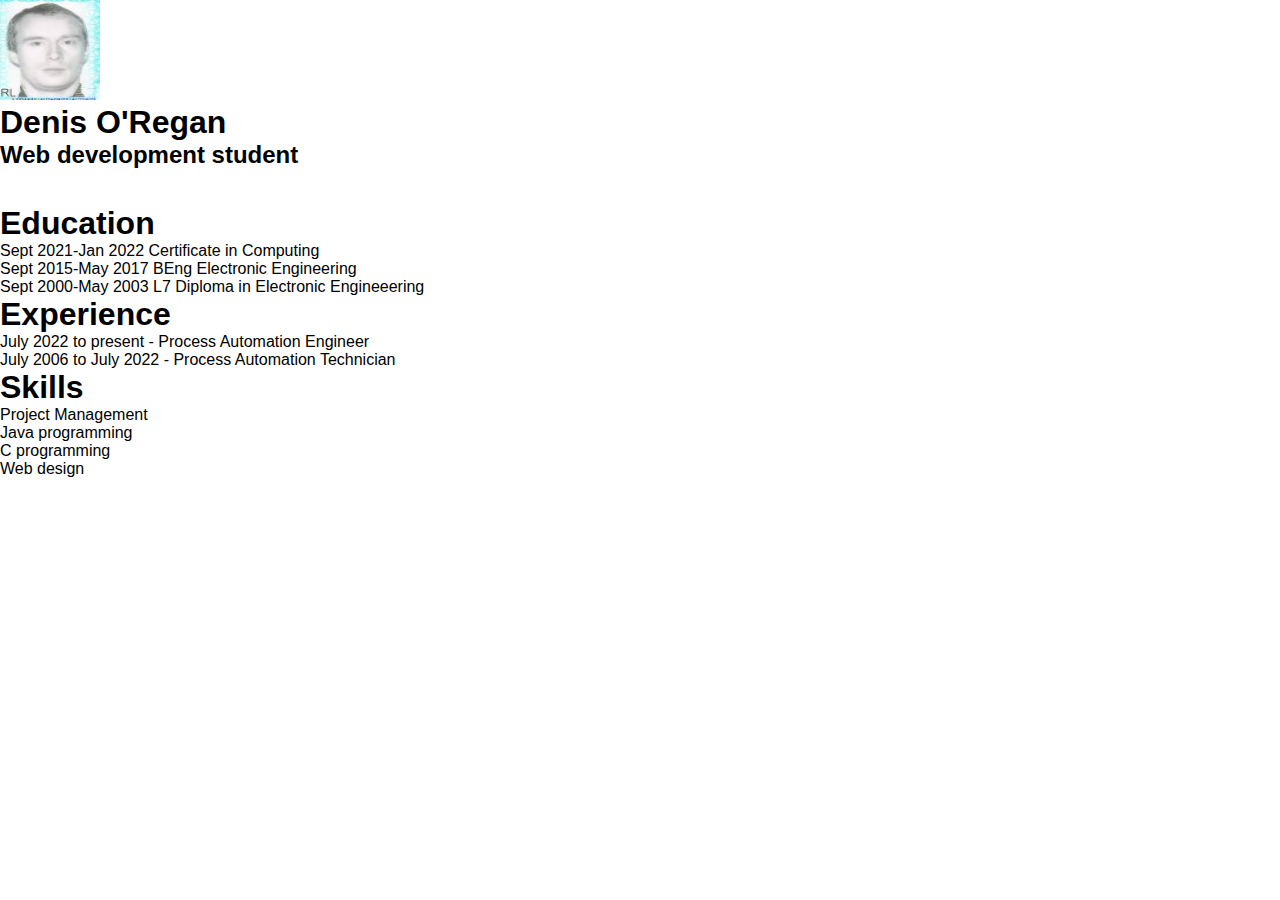
<file: cv/cv.html>
<!DOCTYPE html>
<html>
	<head>
		<title>CV with Bootstrap grid</title>
		<link rel="stylesheet" href="https://fonts.googleapis.com/icon?family=Material+Icons">
		<link rel="stylesheet" href="https://cdnjs.cloudflare.com/ajax/libs/font-awesome/4.7.0/css/font-awesome.min.css">
		<link href="https://cdn.jsdelivr.net/npm/bootstrap@5.3.0-alpha1/dist/css/bootstrap.min.css" rel="stylesheet" integrity="sha384-GLhlTQ8iRABdZLl6O3oVMWSktQOp6b7In1Zl3/Jr59b6EGGoI1aFkw7cmDA6j6gD" crossorigin="anonymous">
		<link rel="stylesheet" href="../style/style.css">
	</head>
	<body>
		<div class="container">
			<div class="row">
				<div class="col-lg-4 header">
					<img class="cvPic" src= "../picture/myPic.jpg" alt="Denis' picture"width="100px" height="100px" />		
				</div>
				<div class="col-lg-8 header">
					<h1>Denis O'Regan</h1>
					<h2>Web development student </h2>
				</div>
			</div>
				
				<!-- Menu bar-->
			<div class="row">
				<ul>
					<li> <a href="../index.html" class="active"> Cover Letter </a> </li>
					<li> <a href=""> CV </a> </li>
				</ul>
			</div>
			
			<!--main content-->
			<div class="row main">
				<div class="col-lg-4 col-sm-12 ">
					<h1>Education</h1>
					<div>
						<p>Sept 2021-Jan 2022 Certificate in Computing </p>
						<p>Sept 2015-May 2017 BEng Electronic Engineering </p>
						<p>Sept 2000-May 2003 L7 Diploma in Electronic Engineeering </p>
					</div>
				</div>
				
				<div class="col-lg-4  col-sm-12 ">
					<h1>Experience</h1>
					<div >
						<p>July 2022 to present - Process Automation Engineer</p>
						<p>July 2006 to July 2022 - Process Automation Technician</p>
					</div>
				</div>
				
				<div class="col-lg-4  col-sm-12 ">
					<h1>Skills</h1>
					<div>
						<p>Project Management</p>
						<p>Java programming</p>
						<p>C programming</p>
						<p>Web design</p>
					</div>
				</div>
			
			</div>
			
			
			
			
		</div>
	</body>

</html>
</file>
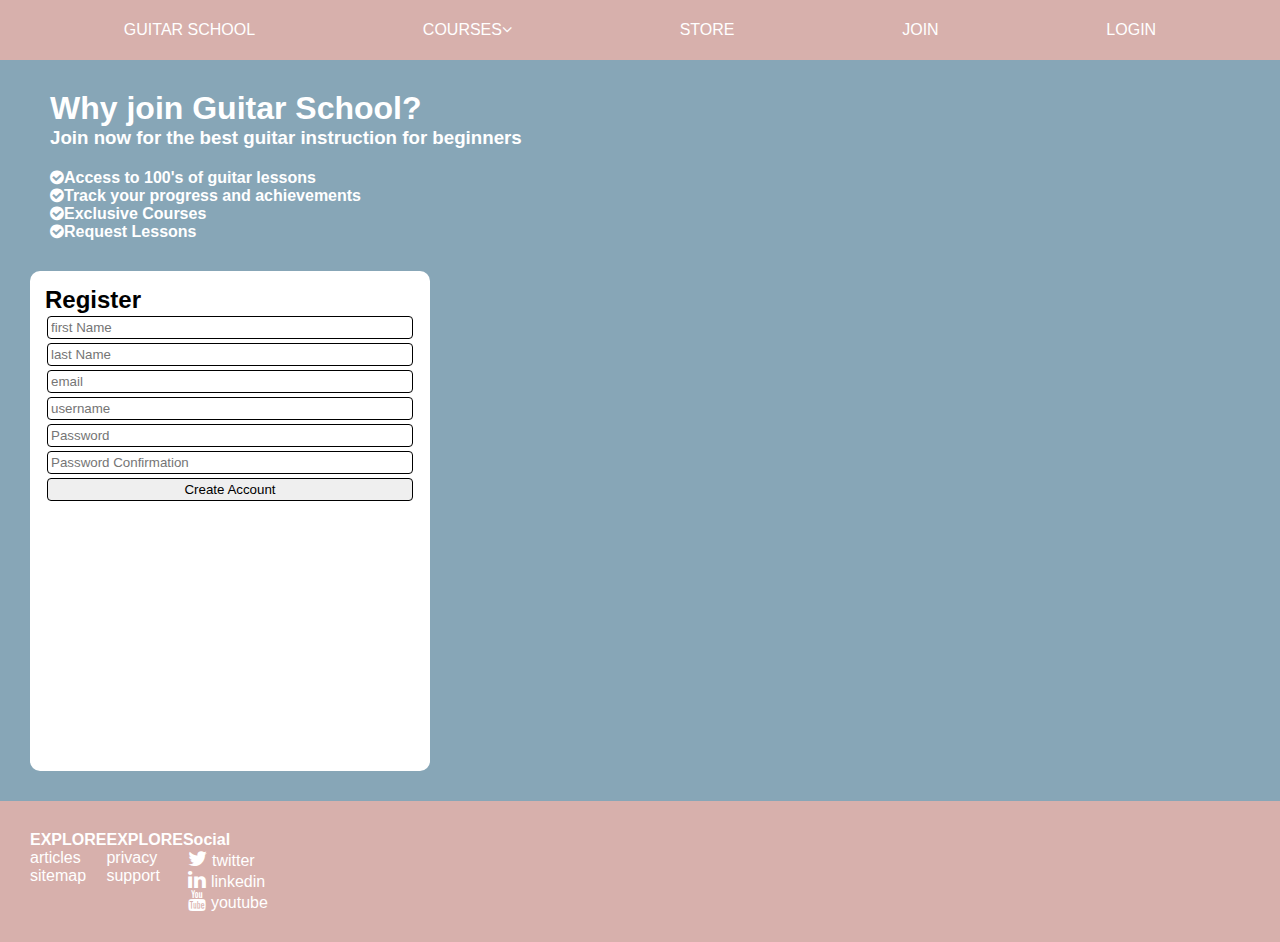
<file: join/join.html>
<!DOCTYPE html>
<html lang="en">
	<head>
		<title> Join </title>
		<meta name="viewport" content="width=device-width, initial-scale=1">
		<link href="https://cdn.jsdelivr.net/npm/bootstrap@5.3.0-alpha1/dist/css/bootstrap.min.css" rel="stylesheet" integrity="sha384-GLhlTQ8iRABdZLl6O3oVMWSktQOp6b7In1Zl3/Jr59b6EGGoI1aFkw7cmDA6j6gD" crossorigin="anonymous">
		<script src="https://cdn.jsdelivr.net/npm/bootstrap@5.3.0-alpha1/dist/js/bootstrap.bundle.min.js" integrity="sha384-w76AqPfDkMBDXo30jS1Sgez6pr3x5MlQ1ZAGC+nuZB+EYdgRZgiwxhTBTkF7CXvN" crossorigin="anonymous"></script>
		<link rel="stylesheet" href="https://cdnjs.cloudflare.com/ajax/libs/font-awesome/4.7.0/css/font-awesome.min.css">
		<link rel="stylesheet" href="../style/style.css" />
		
	</head>
    <body class="join-body">
        <header class="">
			<div class="navbar">
				<div class="logo"><a href="../index.html">GUITAR SCHOOL</a></div>
				<div class="logo"><a href="#" onclick="showDropdown()">COURSES<span><i class="fa fa-angle-down"></i></span></a>
					<div id="courses-dropdown" class="">
						<div class="dropdown-section" >
							<h4>Courses by level</h4>
							<div class="row dropdown-items-group">
								<div class="col dropdown-items-column">
									<div class="dropdown-items-item"><a>Beginner level 1</a></div>
									<div class="dropdown-items-item"><a>Beginner level 2</a></div>
									<div class="dropdown-items-item"><a>Beginner level 3</a></div>
								</div>
								<div class="col dropdown-items-column">
									<div class="dropdown-items-item"><a>Beginner level 4</a></div>
									<div class="dropdown-items-item"><a>Beginner level 5</a></div>
									<div class="dropdown-items-item"><a>Beginner level 6</a></div>
								</div>
						
							</div>
						</div>
							
						
						
					
					</div>
				</div>
				
				<div class="logo"><a href="../store/store.html">STORE<span></span></a></div>
				<div class="join-button"><a href="#">JOIN</a></div>
				<div class="Login-button"><a href="../login/login.html">LOGIN</a></div>
			</div>	
			
			
			<!--Responsive Navbar-->
		<div class="responsive-nav">
				<div ><a href="#" onclick="showResponsiveMenu()"><span class="fa fa-bars"></span></a></div>
					<div id="responsive-menu">	
						<a href="../index.html">Home</a>
						<a href="#">Courses</a>
						<a href="../store/store.html">Store</a>
												
					</div>
				<div class="join-button"><a href="#">JOIN</a></div>
				<div class="Login-button"><a href="../login/login.html">LOGIN</a></div>
			
		</div>
		</header>

        <!--Join page -->
        <div class="row">
            <div class="col join-info "><span><h1>Why join Guitar School?</h1></span>
				<h3>Join now for the best guitar instruction for beginners</h3>
				<div class="join-info-column">
					<h4><i class="fa fa-check-circle"></i>Access to 100's of guitar lessons</h4>
					<h4><i class="fa fa-check-circle"></i>Track your progress and achievements</h4>
					<h4><i class="fa fa-check-circle"></i>Exclusive Courses</h4>
					<h4><i class="fa fa-check-circle"></i>Request Lessons</h4>
					
				</div>
				
				
			</div>
            <div class="col join-container">
				<form id="join-form" onsubmit="addUser()">
					<h2>Register</h2>
					<input type="text" id="firstName" name="firstName" placeholder="first Name" class="">
					<input type="text" id="lastName" name="lastName" placeholder="last Name" class="">
					<input type="text" id="email" name="firstName" placeholder="email" class="">
					<input type="text" id="join-userName" name="firstName" placeholder="username" class="">
					<input type="password" id="join-password"  placeholder="Password" class="" >
					<input type="password" id="password"  placeholder="Password Confirmation" class="" >
				
					<input type="submit" id="joinButton" value="Create Account"><br/>
				
				</form>
			</div>
        </div>
		
		<!--Footer-->
			<div class="footer row">
				<div class="col-lg-4 col-sm-6">
					
					<ul>
						<li><a href="#"><strong>EXPLORE</strong></a></li>
						<li><a href="#">articles</a></li>
						<li><a href="#">sitemap</a></li>
					</ul>
				</div>
				<div class="col-lg-4 col-sm-6" >
					<ul>
						<li><a href="#"><strong>EXPLORE</strong></a></li>
						<li><a href="#">privacy</a></li>
						<li><a href="#">support</a></li>
					</ul>
				</div>
				<div class="col-lg-4 sm-Hide">
					<ul>
						<li><a href="#"><strong>Social</strong></a></li>
						<li><a href="#"><span class="fa fa-twitter icon"></span>twitter</a></li>
						<li><a href="#"><span class="fa fa-linkedin icon"></span>linkedin</a></li>
						<li><a href="#"><span class="fa fa-youtube icon"></span>youtube</a></li>
					</ul>
				</div>
			</div>

		<script src="../script/script.js"></script>
    </body>
</html>
</file>
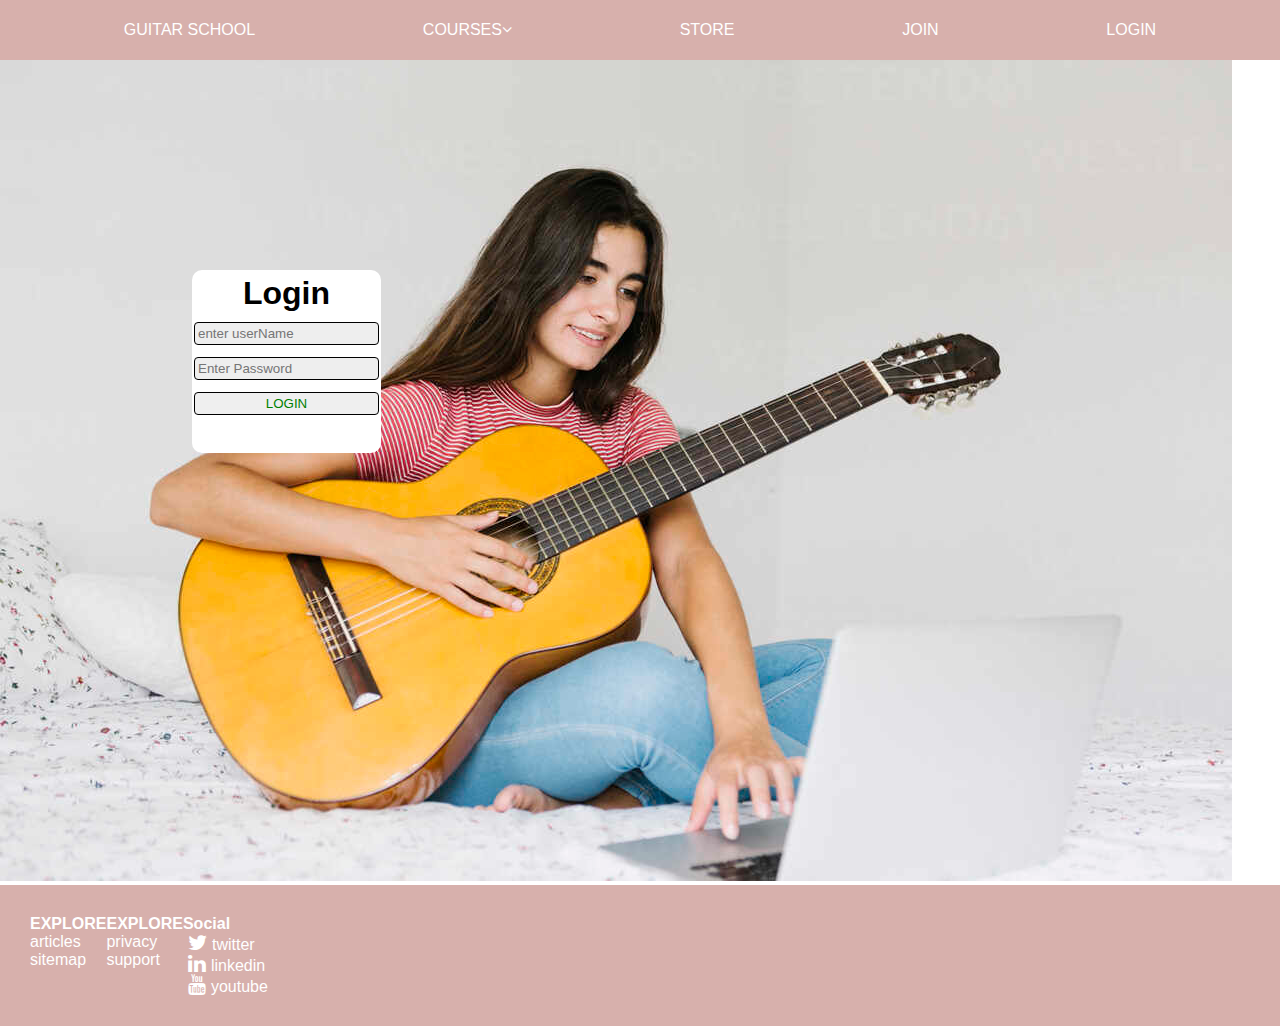
<file: login/login.html>
<!DOCTYPE html>
<html lang="en">
	<head>
		<title> Guitar school </title>
		<meta name="viewport" content="width=device-width, initial-scale=1">
		<link href="https://cdn.jsdelivr.net/npm/bootstrap@5.3.0-alpha1/dist/css/bootstrap.min.css" rel="stylesheet" integrity="sha384-GLhlTQ8iRABdZLl6O3oVMWSktQOp6b7In1Zl3/Jr59b6EGGoI1aFkw7cmDA6j6gD" crossorigin="anonymous">
		<script src="https://cdn.jsdelivr.net/npm/bootstrap@5.3.0-alpha1/dist/js/bootstrap.bundle.min.js" integrity="sha384-w76AqPfDkMBDXo30jS1Sgez6pr3x5MlQ1ZAGC+nuZB+EYdgRZgiwxhTBTkF7CXvN" crossorigin="anonymous"></script>
		<link rel="stylesheet" href="https://cdnjs.cloudflare.com/ajax/libs/font-awesome/4.7.0/css/font-awesome.min.css">
		<link rel="stylesheet" href="../style/style.css" />
		
	</head>
    <body>
        <header class="">
			<div class="navbar">
				<div class="logo"><a href="../index.html">GUITAR SCHOOL</a></div>
				<div class="logo"><a href="#" onclick="showDropdown()">COURSES<span><i class="fa fa-angle-down"></i></span></a>
					<div id="courses-dropdown" class="">
						<div class="dropdown-section" >
							<h4>Courses by level</h4>
							<div class="row dropdown-items-group">
								<div class="col dropdown-items-column">
									<div class="dropdown-items-item"><a>Beginner level 1</a></div>
									<div class="dropdown-items-item"><a>Beginner level 2</a></div>
									<div class="dropdown-items-item"><a>Beginner level 3</a></div>
								</div>
								<div class="col dropdown-items-column">
									<div class="dropdown-items-item"><a>Beginner level 4</a></div>
									<div class="dropdown-items-item"><a>Beginner level 5</a></div>
									<div class="dropdown-items-item"><a>Beginner level 6</a></div>
								</div>
						
							</div>
						</div>
							
						
						
					
					</div>
				</div>
				
				<div class="logo"><a href="#">STORE<span></span></a></div>
				<div class="join-button"><a href="../join/join.html">JOIN</a></div>
				<div class="Login-button"><a href="../login/login.html">LOGIN</a></div>
			</div>
			
		<!--Responsive Navbar-->
		<div class="responsive-nav">
				<div ><a href="#" onclick="showResponsiveMenu()"><span class="fa fa-bars"></span></a></div>
					<div id="responsive-menu">	
						<a href="../index.html">Home</a>
						<a href="../store/store.html">Store</a>
						<a href="#">Courses</a>
												
					</div>
				<div class="join-button"><a href="../join/join.html">JOIN</a></div>
				<div class="Login-button"><a href="#">LOGIN</a></div>
			
		</div>
		
		
		</header>
        <div class="row">		
            <img src="../pictures/woman-learning-guitar-online-at-home-in-bedroom-XLGF00541.jpg" alt="girl learns guitar">
            
			
		<!--Login Form-->
            <div class=" row login-form">
                <form id="loginForm"onsubmit="verifyUser()">
					<h1 class="login-Title">Login</h1>
						<input type="text" id="userName" name="userName" placeholder="enter userName" class="input">
						<input type="password" id="password"  placeholder="Enter Password" class="input" >
						<h5 id="valid-user">valid user name and password</h5>
						<h5 id="invalid-user">invalid username or password</h5>
						<input type="submit" id="loginButton" value="LOGIN"></br>

				</form>
				

            </div>
        </div>
		
		<!--Footer-->
			<div class="footer row">
				<div class="col-lg-4 col-sm-6">
					
					<ul>
						<li><a href="#"><strong>EXPLORE</strong></a></li>
						<li><a href="#">articles</a></li>
						<li><a href="#">sitemap</a></li>
					</ul>
				</div>
				<div class="col-lg-4 col-sm-6" >
					<ul>
						<li><a href="#"><strong>EXPLORE</strong></a></li>
						<li><a href="#">privacy</a></li>
						<li><a href="#">support</a></li>
					</ul>
				</div>
				<div class="col-lg-4 sm-Hide">
					<ul>
						<li><a href="#"><strong>Social</strong></a></li>
						<li><a href="#"><span class="fa fa-twitter icon"></span>twitter</a></li>
						<li><a href="#"><span class="fa fa-linkedin icon"></span>linkedin</a></li>
						<li><a href="#"><span class="fa fa-youtube icon"></span>youtube</a></li>
					</ul>
				</div>
			</div>
		
		<script src="../script/script.js"></script>
    </body>
</html>
</file>
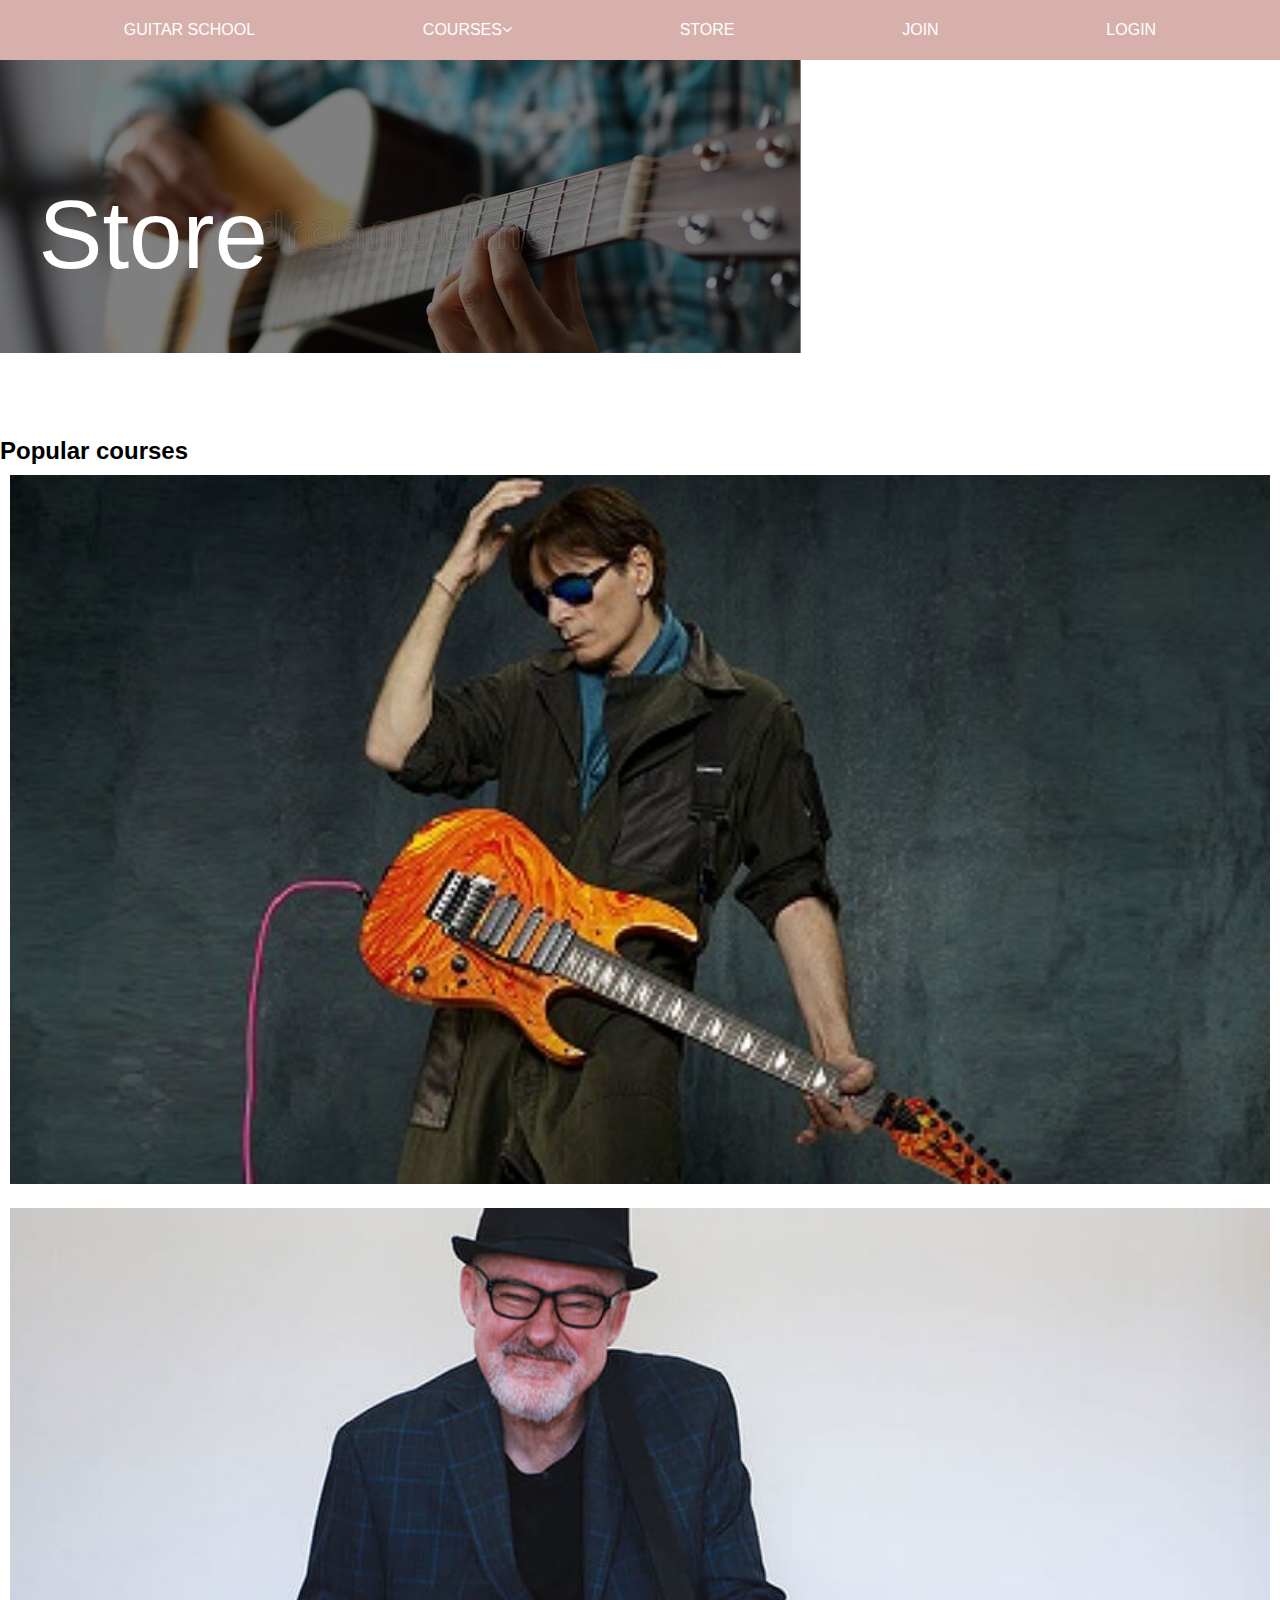
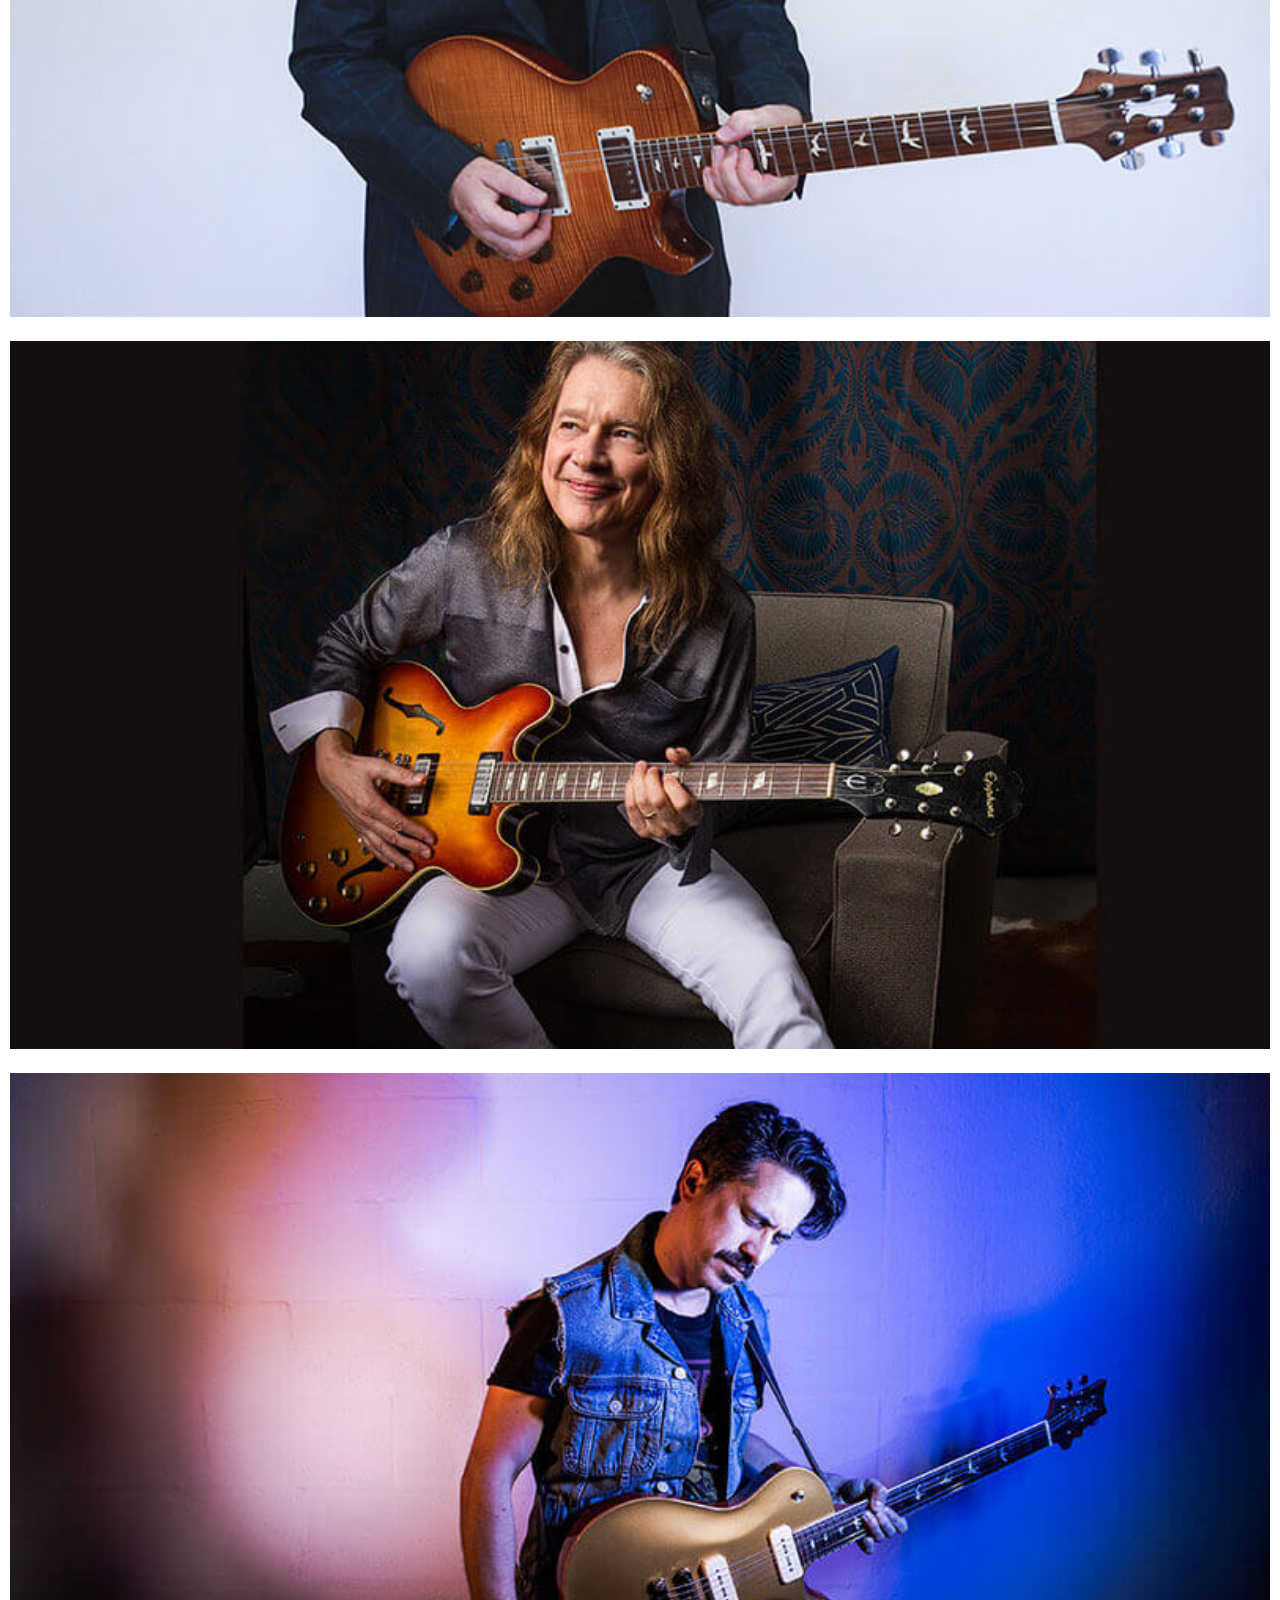
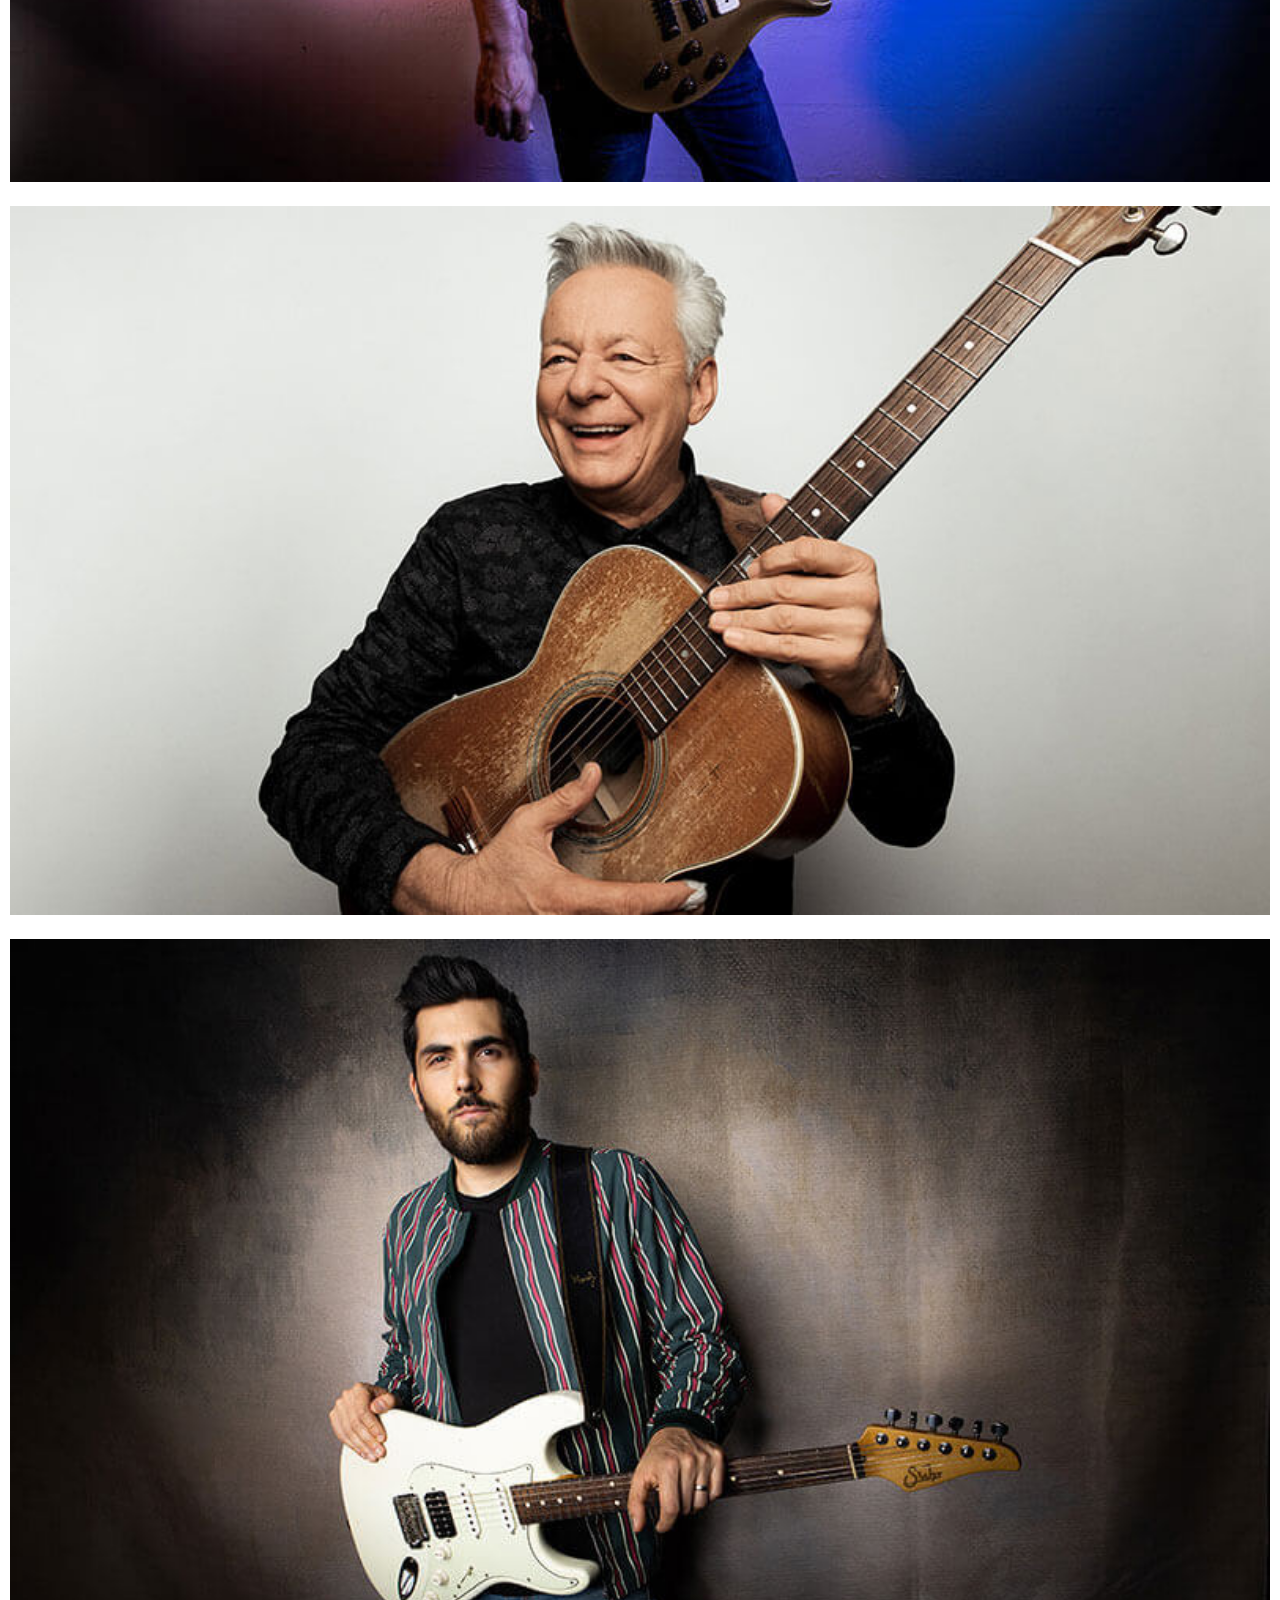
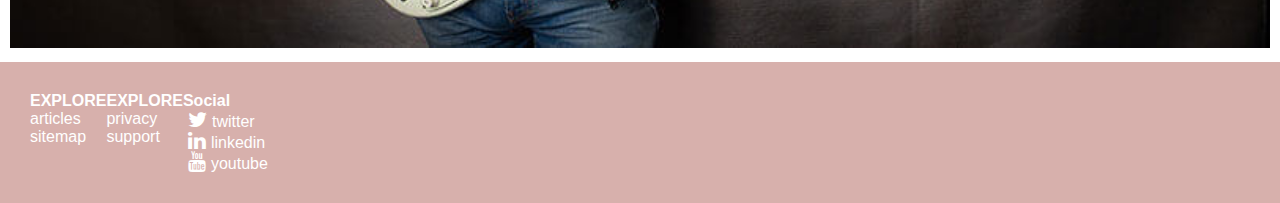
<file: store/store.html>
<!DOCTYPE html>
<html lang="en">
	<head>
		<title> Guitar school </title>
		<meta name="viewport" content="width=device-width, initial-scale=1">
		<link href="https://cdn.jsdelivr.net/npm/bootstrap@5.3.0-alpha1/dist/css/bootstrap.min.css" rel="stylesheet" integrity="sha384-GLhlTQ8iRABdZLl6O3oVMWSktQOp6b7In1Zl3/Jr59b6EGGoI1aFkw7cmDA6j6gD" crossorigin="anonymous">
		<script src="https://cdn.jsdelivr.net/npm/bootstrap@5.3.0-alpha1/dist/js/bootstrap.bundle.min.js" integrity="sha384-w76AqPfDkMBDXo30jS1Sgez6pr3x5MlQ1ZAGC+nuZB+EYdgRZgiwxhTBTkF7CXvN" crossorigin="anonymous"></script>
		<link rel="stylesheet" href="https://cdnjs.cloudflare.com/ajax/libs/font-awesome/4.7.0/css/font-awesome.min.css">
		<link rel="stylesheet" href="../style/style.css" />
		
	</head>
	
	<body>
		
			
			<header class="">
				<div class="navbar">
				<div class="logo"><a href="../index.html">GUITAR SCHOOL</a></div>
				<div class="logo"><a href="#" onclick="showDropdown()">COURSES<span><i class="fa fa-angle-down"></i></span></a>
					<div id="courses-dropdown" class="">
						<div class="dropdown-section" >
							<h4>Courses by level</h4>
							<div class="row dropdown-items-group">
								<div class="col dropdown-items-column">
									<div class="dropdown-items-item"><a>Beginner level 1</a></div>
									<div class="dropdown-items-item"><a>Beginner level 2</a></div>
									<div class="dropdown-items-item"><a>Beginner level 3</a></div>
								</div>
								<div class="col dropdown-items-column">
									<div class="dropdown-items-item"><a>Beginner level 4</a></div>
									<div class="dropdown-items-item"><a>Beginner level 5</a></div>
									<div class="dropdown-items-item"><a>Beginner level 6</a></div>
								</div>
						
							</div>
						</div>
							
						
						
					
					</div>
				</div>
				
				<div class="logo"><a href="//store/store.html">STORE<span></span></a></div>
				<div class="join-button"><a href="../join/join.html">JOIN</a></div>
				<div class="Login-button"><a href="../login/login.html">LOGIN</a></div>
			</div>
				
				
				
				<!--Responsive Nav bar -->
				<div class="responsive-nav">
					<div ><a href="#" onclick="showResponsiveMenu()"><span class="fa fa-bars"></span></a></div>
						<div id="responsive-menu">	
							<a href="../index.html">Home</a>
							<a href="../store/store.html">Store</a>
							<a href="#">Courses</a>
						
						
						</div>
					<div class="join-button"><a href="../join/join.html">JOIN</a></div>
					<div class="Login-button"><a href="../login/login.html">LOGIN</a></div>
			
			</div>
			
			</header>
			
			<div class="row ">
				
				<img class="store-main-image" src="../pictures/guitar_Hands_short.jpg" alt="girl learns guitar">
				<div class="store-main-text">Store</div>
				<div class="store-sub-text">Explore courses,apps, books, songbooks and other resources</div>
				
			</div>
			<!--Page spaces -->
			<div class="pageSpacer"></div>
			<!--end page spacer-->
			<div class="course container">
				<div class="row">
						<h2>Popular courses</h2>
							<div class="col-sm-12 col-md-6 col-lg-4 img-container ">
								<a href="#">
									<img src="../pictures/guitarTeachers/steve-vai_50.jpg" class="responsiveImg fade-Image">
									<p id="course-card-text"> Steve Vai's Rock Guitar Course</p>
									
								</a>
							</div>
							<div class="col-sm-12 col-md-6 col-lg-4 img-container">
								<a href="#">
									<img src="../pictures/guitarTeachers/tim-pierce.jpg" class="responsiveImg fadein-Image" >
									<p id="course-card-text"> Tim's electric guitar blues course</p>
								</a>
								
							</div>
							<div class="col-sm-12 col-md-6 col-lg-4 img-container">
								<a href="#">
									<img src="../pictures/guitarTeachers/robben-ford.jpg" class="responsiveImg fadein-Image">
									<p id="course-card-text"> Robben Ford Blues and rock</p>
								</a>
							</div>
							
							<div class="col-sm-12 col-md-6 col-lg-4 img-container">
								<a href="#">
									<img src="../pictures/guitarTeachers/corey-congilio.jpg" class="responsiveImg fadein-Image">
									<p id="course-card-text"> Steve Vai's Rock Guitar Course</p>
								</a>
							</div>
							
							<div class="col-sm-12 col-md-6 col-lg-4 img-container">
								<a href="#">
									<img src="../pictures/guitarTeachers/tommy-emmanuel.jpg" class="responsiveImg fadein-Image">
									<p id="course-card-text"> Tommy Emmanuel Acoustic styling</p>
								</a>
							</div>
							
							<div class="col-sm-12 col-md-6 col-lg-4 img-container">
								<a href="#">
									<img src="../pictures/guitarTeachers/ariel-posen.jpg" class="responsiveImg fadein-Image">
									<p id="course-card-text"> Steve Vai's Rock Guitar Course</p>
								</a>
							</div>
							
				</div>
			</div>
			
			<!--Footer-->
			<div class="footer row">
				<div class="col-lg-4 col-sm-6">
					
					<ul>
						<li><a href="#"><strong>EXPLORE</strong></a></li>
						<li><a href="#">articles</a></li>
						<li><a href="#">sitemap</a></li>
					</ul>
				</div>
				<div class="col-lg-4 col-sm-6" >
					<ul>
						<li><a href="#"><strong>EXPLORE</strong></a></li>
						<li><a href="#">privacy</a></li>
						<li><a href="#">support</a></li>
					</ul>
				</div>
				<div class="col-lg-4 sm-Hide">
					<ul>
						<li><a href="#"><strong>Social</strong></a></li>
						<li><a href="#"><span class="fa fa-twitter icon"></span>twitter</a></li>
						<li><a href="#"><span class="fa fa-linkedin icon"></span>linkedin</a></li>
						<li><a href="#"><span class="fa fa-youtube icon"></span>youtube</a></li>
					</ul>
				</div>
			</div>
			
			<script src="../script/script.js"></script>
	</body>
	
</html>
</file>
<file: style/style.css>
/* for screen size  800px wide or more */

@media screen and (min-width: 801px) {
	.navbar{
		display:flex;
	}
	.responsive-nav{
	display:none;
	}

	.main-text {
	  font-size: 6rem;
	  top: 75%;
	}
	.sub-text{
		font-size: 3rem;
		top: 90%;
	}
	.store-main-text{
		font-size:6rem;
		top:20%;
	}
	.store-sub-text{
		font-size:2.5rem;
		top:40%;
	}
	.main-image-button{
		font-size: 2rem;
		top:100%;
		
	}
  }
  
  /* for screen size  800px wide or less */
  @media screen and (max-width: 800px) {
	  .navbar{
		display:none;
	}
	 .responsive-nav{
		 display:flex;
	 }
	.main-text {
	  font-size: 3rem;
	  top: 40%;
	}
	.sub-text{
		font-size: 2rem;
		top: 50%;
	}
	.store-main-text{
		font-size:3rem;
		top:10%;
	}
	.store-sub-text{
		font-size:2rem;
		top:20%;
	}
	.main-image-button{
		font-size: 1.3rem;
		top:57%;		
	}
  }





*{
	margin:0;
	padding:0;
	box-sizing:border-box;
	font-family:'open Sans',sans-serif;
	
}

body{
	height:100vh;
	background-size:cover;
	background-position:center;
	margin:0;
	padding:0;
}
.main-image{
	
	margin-left: auto;
	margin-right: auto;
	display:block;
	max-width: 100%;
	height:auto;
	text-align: center;
}
.login-image{
	
	margin-left: auto;
	margin-right: auto;
	display:block;
	max-width: 100%;
	height:100vh;
	text-align: center;
}
.store-main-image{
	filter: brightness(50%);
}


.main-text{
	position:absolute;
  	left: 50%;
  	transform: translate(-50%, -50%);
	color:white;
	font-family: inherit;
}
.sub-text{
	position:absolute;
  	left: 50%;
  	transform: translate(-50%, -50%);
	color:white;
	font-family: inherit;
}
/*Store image */
.store-main-text{
	position:absolute;
	left:3%;
	color:white;
	font-family:inherit;
}
.store-sub-text{
	position:absolute;
	left:3%;
	color:white;
	font-family:inherit;
}


.main-image-button{
	position:absolute;
	border:none;
  	left: 50%;
  	transform: translate(-50%, -50%);
	color:white;
	font-family: inherit;
	background-color: #d7b0ac;
	border-radius: 10px;
	width:300px;
	text-decoration: underline;
	height:3rem;
	margin-top:5px;
}
.main-image-button:hover{
	color:white;
	text-decoration: none;
}







header{
	background-color: #d7b0ac;

	/*
	background-image: linear-gradient(rgba(0, 0, 0, 0.3),
	rgba(0, 0, 0, 0.3)),url("../pictures/woman-learning-guitar-online-at-home-in-bedroom-XLGF00541.jpg");
	*/
	
	height:auto;

	color:white;
	width:100%;
}

/* pagespace to create white space*/
.pageSpacer{
	height:80px;
	width:100%;
	background-color:white;
}

/*style list item*/
li{
	list-style: none;
}

/*style link a*/
a{
	text-decoration: none;
	font-size: 1rem;
	color:white;
}
a:hover{
	text-decoration: underline;
	font-size:1.1rem;
	transition:1s;
	
}

/* Style the navbar*/
.navbar{
	width:100%;
	height:60px;
	max-width: 1200px;
	margin:0  auto;
	
	align-items: center;
	justify-content: space-around;
}
.navbar .links{
	display: flex;
	gap:3rem;
}

/*style responsive nav bar*/
.responsive-nav{
	width:100%;
	height:60px;
	max-width: 1200px;
	margin:0  auto;
	
	align-items: center;
	justify-content: space-around;
	}
#responsive-menu{
	
	display:none;
	flex-direction:column;
	width:400px;
	position: absolute;
	z-index: 1;
	
	top:10%;
	left:10%;
	color:black;
}



#responsive-menu a{
	color:black;
	background-color:white;
	display:block;
	width:400px;
	text-align:center;
	text-decoration:none;
}
#responsive-menu a:hover{
	background-color:grey;
}



/* Login form*/
.login-form{
	background-color: white;
	color:black;
	position: absolute;
	top:30%;
	left:15%;
	max-width: 400px;
	height:auto;
	border-radius: 10px;
}


/*Login form*/

#loginForm{
	display:flex;
	flex-direction:column;
	color:black;
	margin-top:5px;
	text-align:center;
	
}
#loginForm input{
	border:1px solid black;

	margin-top:10px;
	
}
#loginButton{
	margin-top:20px;
	margin-bottom: 20px;
	border-radius: 4px;

	color:green;
}

/*style input of forms*/

.input{
	outline:none;
	border:0;
	background:#eee;
	color:black;
}
.login-container .login-Title{
	color:black;
	text-align:center;
	margin-top:10px;
	margin-left: auto;
	margin-right: auto;

}
.login-form input{
	padding:3px;
	margin:2px;
	border-radius:4px;
}

/*Join Page*/
.join-body{
	background-color: #87a6b7;
	font-family: inherit;
	color:wheat;
	
}
.join-info{
	margin-top:30px;
	margin-left:50px;
	color:white;
}
.join-info-column{
	margin-top:20px;
}

/* Join Form*/
#join-form{
	width:400px;
	height:500px;
	display:flex;
	flex-direction:column;
	background-color:white;
	padding:15px;
	color:black;
	border-radius:10px;

	
}
#join-form input{
	padding:3px;
	margin:2px;
	border-radius:4px;
	border:1px solid black;
}
.join-container{
	padding:30px;

	

}


/*dropdown menus*/
#courses-dropdown{
	position:absolute;
	top:60px;
	background-color:white;
	padding:10px;
	margin:10px;
	width: 400px;
	height:auto;
	z-index: 1;
	border-radius:5px;
	overflow:hidden;
	color:black;
	display:none;
}
#courses-dropdown a:hover{

	cursor:pointer;
	text-decoration:underline;
	font-size:1.1rem;
	transition:1s;
	

}
.drop-container{
	display:flex;
	justify-content:space-between;
	flex-direction:column;
}

.img-container{
	position:relative;
	text-align:center;
	padding:10px;
	
}
.img-container:hover #course-card-text{
	display:block;
	
}

/*the course pictures in the store page should scale automatically*/
.responsiveImg{
	width: 100%;
  height: auto;
}

#course-card-text{
	position:absolute;
	top:40%;
	left:18%;
	font-size:1.2rem;
	display:none;
	

	
}

.footer{
	display:flex;
	background-color:#d7b0ac;
	color:white;
	font-family:inherit;
	padding:30px;
	
}
.footer a{
	font-size:1rem;
	

}
.footer .fa{
	padding-right:5px;
	padding-left:5px;
	font-size:1.3rem;
}
.info-group{
	text-align:center;
}
.fa-music{
	font-size:2rem;
}

/*user validation*/
#valid-user{
	font-size:1rem;
	display:none;
}
#invalid-user{
	font-size:1rem;
	display:none;
}
</file>
